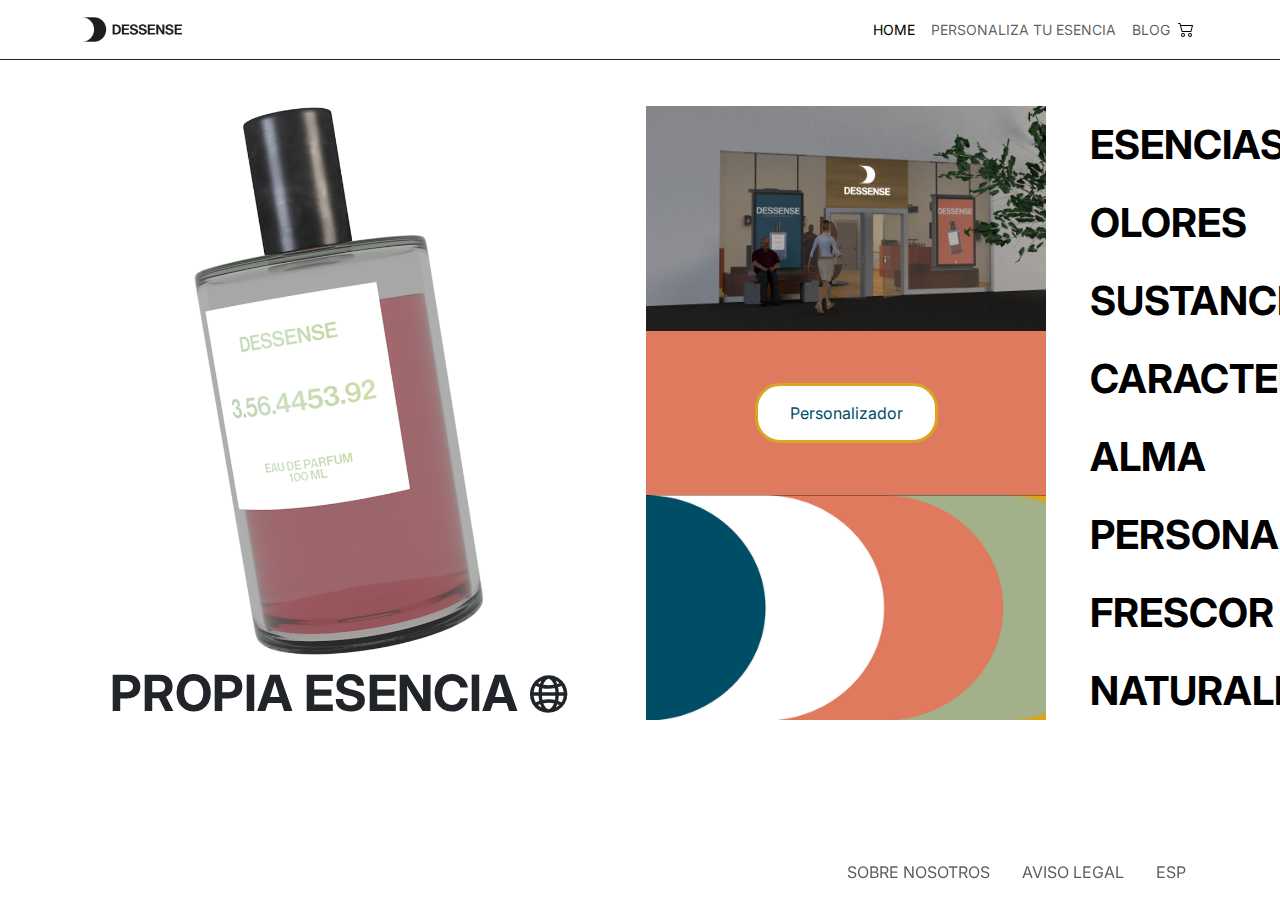
<file: index.html>
<!DOCTYPE html>
<html lang="es">
<head>
  <meta charset="UTF-8">
  <meta name="viewport" content="width=device-width, initial-scale=1.0">
  
  <title>DESSENSE</title>

  
  <link rel="stylesheet" href="css/bootstrap.min.css">
  <link rel="stylesheet" href="css/style.css">
  <link rel="preconnect" href="https://fonts.googleapis.com">
  <link rel="preconnect" href="https://fonts.gstatic.com" crossorigin>
  <link href="https://fonts.googleapis.com/css2?family=Inter:wght@300;400;500;600;700&display=swap" rel="stylesheet">
  <link href="https://fonts.googleapis.com/css2?family=Oswald&display=swap" rel="stylesheet">

  <link rel="icon" type="image/x-icon" href="img/LOGO_FAVICON.png">
</head>
<body>
  <header>
    <nav class="navbar z-3 fixed-top navbar-expand-lg">
      <div class="container py-0">
        <a class="navbar-brand" href="/index.html"><img class="logoh" src="img/logo/logo-negro-dessense.png" alt=""></a>
        <button class="navbar-toggler" type="button" data-bs-toggle="collapse" data-bs-target="#navbarNav" aria-controls="navbarNav" aria-expanded="false" aria-label="Toggle navigation">
          <span class="navbar-toggler-icon"></span>
        </button>
        <div class="collapse navbar-collapse" id="navbarNav">
          <ul class="navbar-nav">
            <li class="nav-item">
              <a aria-current="page" class="nav-link active" href="/index.html">HOME</a>
            </li>
            <li class="nav-item">
              <a class="nav-link" href="/personalizador.html">PERSONALIZA TU ESENCIA</a>
            </li>
            <li class="nav-item">
              <a class="nav-link" href="https://dessenseblog.cargo.site">BLOG</a>
            </li>
            <li class="nav-item">
              <a href="#" class="cart" data-bs-toggle="modal" data-bs-target="#exampleModal"><svg xmlns="http://www.w3.org/2000/svg" width="20" height="20" class="bi bi-cart2 cart" viewBox="0 0 20 20">
                <path d="M0 2.5A.5.5 0 0 1 .5 2H2a.5.5 0 0 1 .485.379L2.89 4H14.5a.5.5 0 0 1 .485.621l-1.5 6A.5.5 0 0 1 13 11H4a.5.5 0 0 1-.485-.379L1.61 3H.5a.5.5 0 0 1-.5-.5M3.14 5l1.25 5h8.22l1.25-5zM5 13a1 1 0 1 0 0 2 1 1 0 0 0 0-2m-2 1a2 2 0 1 1 4 0 2 2 0 0 1-4 0m9-1a1 1 0 1 0 0 2 1 1 0 0 0 0-2m-2 1a2 2 0 1 1 4 0 2 2 0 0 1-4 0"></path>
              </svg></a>
            </li>
          </ul>
        </div>
      </div>
    </nav>

    <!-- MODAL -->

    <div class="modal fade" id="exampleModal" tabindex="-1" aria-labelledby="exampleModalLabel" aria-hidden="true">
      <div class="modal-dialog modal-dialog-centered">
        <div class="modal-content">
          <div class="modal-header">
            <h1 class="modal-title fs-5" id="exampleModalLabel">DESSENSE</h1>
            <button type="button" class="btn-close" data-bs-dismiss="modal" aria-label="Close"></button>
          </div>
          <div class="modal-body">
            Lamentamos informarte que nuestro servicio de compra no está disponible en este momento. 
            Estamos trabajando diligentemente para resolver cualquier problema técnico y restablecer la funcionalidad lo antes posible. 
            Mientras tanto, te invitamos a explorar otras secciones de nuestro sitio y aprovechar nuestras promociones. 
            Agradecemos tu comprensión y paciencia, y esperamos volver a ofrecerte una experiencia de compra excepcional muy pronto. 
            ¡Gracias por tu comprensión!
          </div>
        </div>
      </div>
    </div>

    <!-- NAV ABAJO -->

    <div class="navbar z-3 fixed-bottom navbar-expand-lg container" id="navbarNav_abajo">
      <ul class="navbar-nav nav_abajos">
        <li class="item">
          <a aria-current="page" class="nav-link" href="/about.html">SOBRE NOSOTROS</a>
        </li>
        <li class="item">
          <a href="#" class="nav-link" data-bs-toggle="modal" data-bs-target="#avisoLegal">AVISO LEGAL</a>
        </li>
        <li class="item">
          <a class="nav-link">ESP</a>
        </li>
      </ul>
    </div>

    <!-- MODAL -->

    <div class="modal fade" id="avisoLegal" tabindex="-1" aria-labelledby="exampleModal2" aria-hidden="true">
      <div class="modal-dialog modal-dialog-centered">
        <div class="modal-content">
          <div class="modal-header">
            <h1 class="modal-title fs-5" id="exampleModal2">AVISO LEGAL</h1>
            <button type="button" class="btn-close" data-bs-dismiss="modal" aria-label="Close"></button>
          </div>
          <div class="modal-body">
            El acceso y uso de este sitio web están sujetos a los siguientes términos y condiciones. <br><br>
            Al acceder y utilizar este sitio, aceptas cumplir con estos términos y condiciones. <br><br>
            Si no estás de acuerdo con alguna parte de estos términos, te recomendamos que no utilices el sitio.
          </div>
        </div>
      </div>
    </div>

  </header>

  <main>

    <div class="horizontal-scroll-container">
      <div class="horizontal-scroll-row">
          <div class="horizontal-scroll-cell">
            <div class="cell-home">
              <img class="img-home-colonia" src="img/colonia_torcida_home1.png" alt="">
              <p class="text-esencia">PROPIA ESENCIA 🌐︎</p>
            </div>
          </div>
          <div class="horizontal-scroll-cell">
            <div class="img-home-tienda">
            </div>
            <div class="button-container">
              <a class="button" href="/personalizador.html">Personalizador</a>
            </div>
            <div>
              <img class="img-home" src="img/des_home.png" alt="">
            </div>
          </div>
          <div class="horizontal-scroll-cell">
            <div class="list-word">
              <span class="word">ESENCIAS</span>
              <span class="word">OLORES</span>
              <span class="word">SUSTANCIA</span>
              <span class="word">CARACTER</span>
              <span class="word">ALMA</span>
              <span class="word">PERSONALIDAD</span>
              <span class="word">FRESCOR</span>
              <span class="word">NATURALIDAD</span>
            </div>
          </div>
          <div class="horizontal-scroll-cell">
            <div class="cell-home">
              <img class="img-home-colonia-sola" src="img/colonia_torcida_home2.png" alt="">
            </div>
          </div>
          <div class="horizontal-scroll-cell">
            <div class="list-word">
              <span class="word-left">MADRID</span>
              <span class="word-left">BARCELONA</span>
              <span class="word-left">SEVILLA</span>
              <span class="word-left">BILBAO</span>
              <span class="word-left">PARIS</span>
              <span class="word-left">LONDRES</span>
              <span class="word-left">BERLIN</span>
              <span class="word-left">ROMA</span>
            </div>
          </div>
          <div class="horizontal-scroll-cell">
            <div class="button-container-d">
              <a class="button" href="https://dessenseblog.cargo.site">Blog</a>
            </div>
          </div>
      </div>
    </div>

    
  </main>



  <script src="js/bootstrap.min.js"></script>
  <script src="js/script.js"></script>
</body>

</html>
</file>
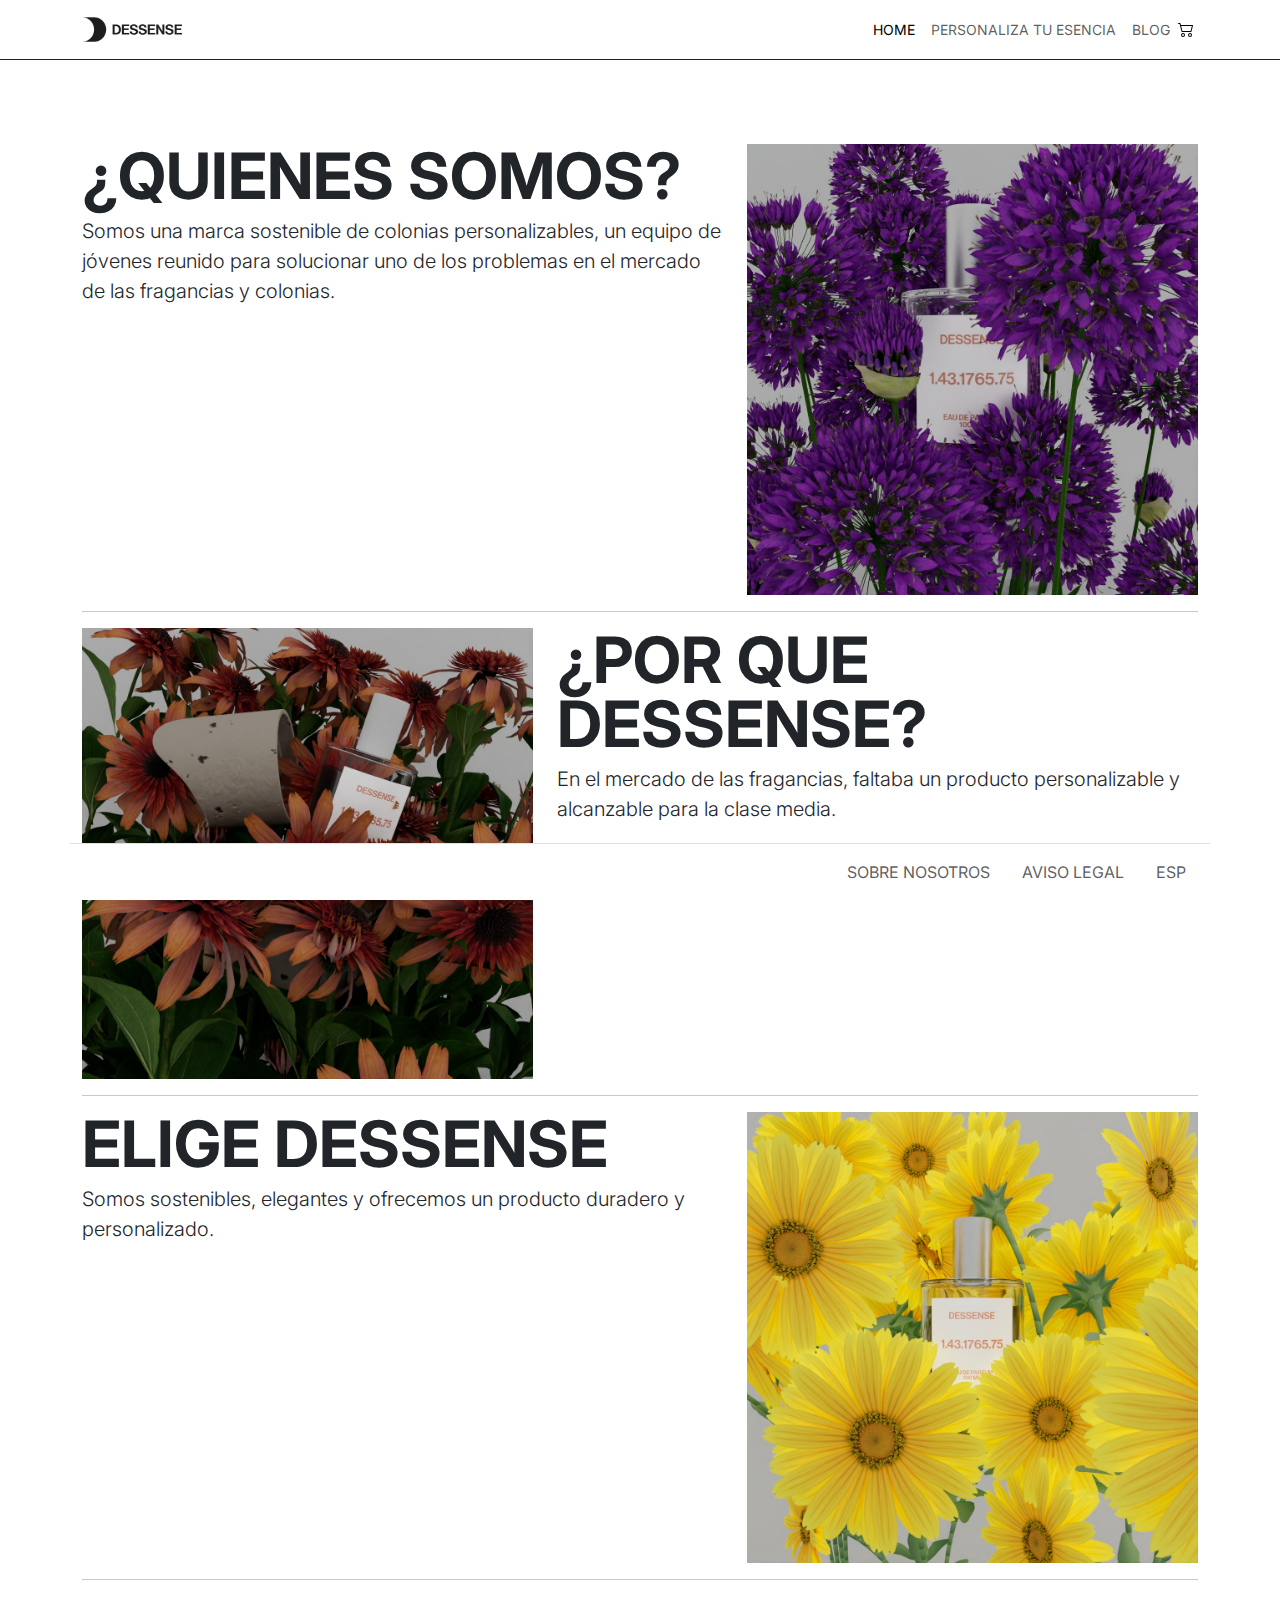
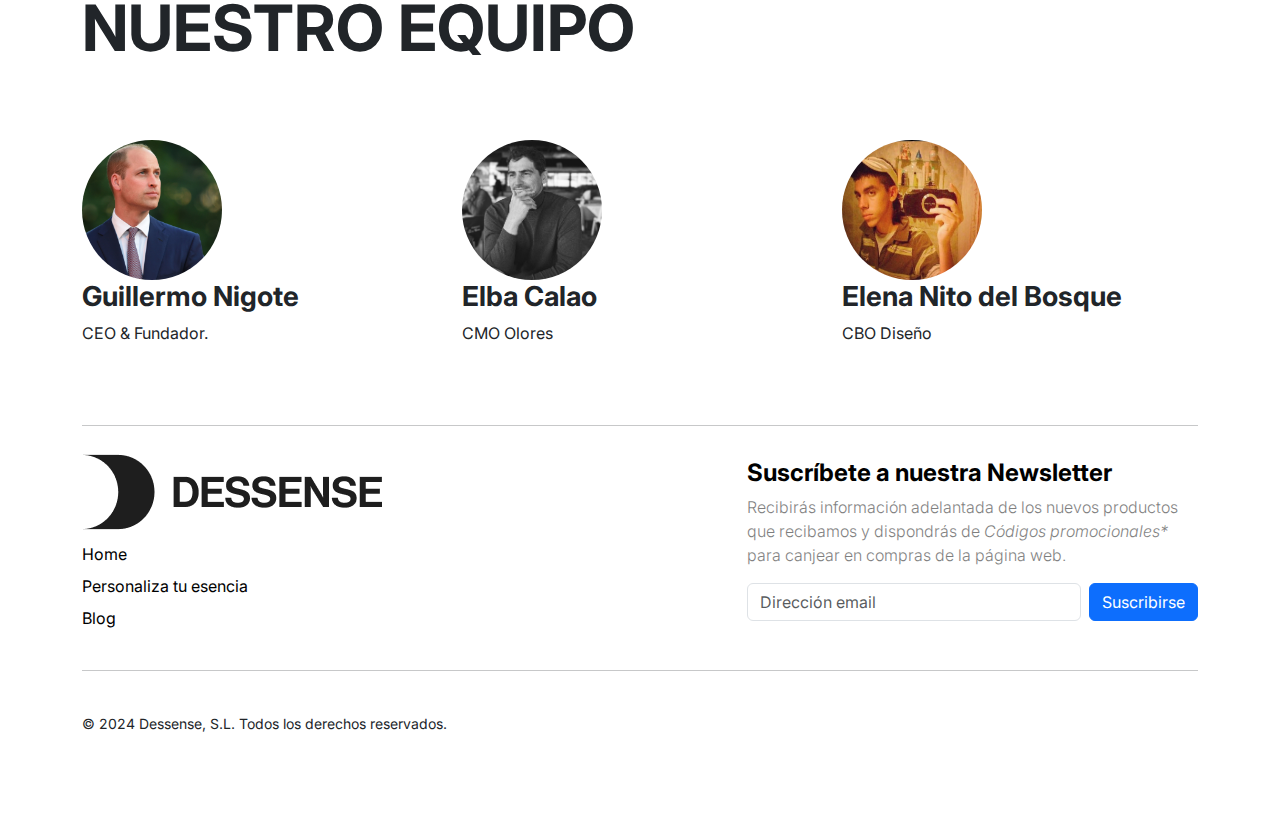
<file: about.html>
<!DOCTYPE html>
<html lang="es">
<head>
  <meta charset="UTF-8">
  <meta name="viewport" content="width=device-width, initial-scale=1.0">
  <title>DESSENSE - Sobre nosotros</title>

  
  <link rel="stylesheet" href="css/bootstrap.min.css">
  <link rel="stylesheet" href="css/style.css">
  <link rel="preconnect" href="https://fonts.googleapis.com">
  <link rel="preconnect" href="https://fonts.gstatic.com" crossorigin>
  <link href="https://fonts.googleapis.com/css2?family=Inter:wght@300;400;500;600;700&display=swap" rel="stylesheet">
  <link href="https://fonts.googleapis.com/css2?family=Oswald&display=swap" rel="stylesheet">

  <link rel="icon" type="image/x-icon" href="img/LOGO_FAVICON.png">
</head>
<body>
    <header>
        <nav class="navbar z-3 fixed-top navbar-expand-lg">
          <div class="container py-0">
            <a class="navbar-brand" href="/index.html"><img class="logoh" src="img/logo/logo-negro-dessense.png" alt=""></a>
            <button class="navbar-toggler" type="button" data-bs-toggle="collapse" data-bs-target="#navbarNav" aria-controls="navbarNav" aria-expanded="false" aria-label="Toggle navigation">
              <span class="navbar-toggler-icon"></span>
            </button>
            <div class="collapse navbar-collapse" id="navbarNav">
              <ul class="navbar-nav">
                <li class="nav-item">
                  <a aria-current="page" class="nav-link active" href="/index.html">HOME</a>
                </li>
                <li class="nav-item">
                  <a class="nav-link" href="/personalizador.html">PERSONALIZA TU ESENCIA</a>
                </li>
                <li class="nav-item">
                  <a class="nav-link" href="https://dessenseblog.cargo.site">BLOG</a>
                </li>
                <li class="nav-item">
                  <a href="#" class="cart" data-bs-toggle="modal" data-bs-target="#exampleModal"><svg xmlns="http://www.w3.org/2000/svg" width="20" height="20" class="bi bi-cart2 cart" viewBox="0 0 20 20">
                    <path d="M0 2.5A.5.5 0 0 1 .5 2H2a.5.5 0 0 1 .485.379L2.89 4H14.5a.5.5 0 0 1 .485.621l-1.5 6A.5.5 0 0 1 13 11H4a.5.5 0 0 1-.485-.379L1.61 3H.5a.5.5 0 0 1-.5-.5M3.14 5l1.25 5h8.22l1.25-5zM5 13a1 1 0 1 0 0 2 1 1 0 0 0 0-2m-2 1a2 2 0 1 1 4 0 2 2 0 0 1-4 0m9-1a1 1 0 1 0 0 2 1 1 0 0 0 0-2m-2 1a2 2 0 1 1 4 0 2 2 0 0 1-4 0"></path>
                  </svg></a>
                </li>
              </ul>
            </div>
          </div>
        </nav>
    
        <!-- MODAL -->
    
        <div class="modal fade" id="exampleModal" tabindex="-1" aria-labelledby="exampleModalLabel" aria-hidden="true">
          <div class="modal-dialog modal-dialog-centered">
            <div class="modal-content">
              <div class="modal-header">
                <h1 class="modal-title fs-5" id="exampleModalLabel">DESSENSE</h1>
                <button type="button" class="btn-close" data-bs-dismiss="modal" aria-label="Close"></button>
              </div>
              <div class="modal-body">
                Lamentamos informarte que nuestro servicio de compra no está disponible en este momento. 
                Estamos trabajando diligentemente para resolver cualquier problema técnico y restablecer la funcionalidad lo antes posible. 
                Mientras tanto, te invitamos a explorar otras secciones de nuestro sitio y aprovechar nuestras promociones. 
                Agradecemos tu comprensión y paciencia, y esperamos volver a ofrecerte una experiencia de compra excepcional muy pronto. 
                ¡Gracias por tu comprensión!
              </div>
            </div>
          </div>
        </div>
    
        <!-- NAV ABAJO -->
    
        <div class="navbar z-3 fixed-bottom navbar-expand-lg bg-white border-top container" id="navbarNav_abajo">
          <ul class="navbar-nav nav_abajos">
            <li class="item">
              <a aria-current="page" class="nav-link" href="/about.html">SOBRE NOSOTROS</a>
            </li>
            <li class="item">
              <a href="#" class="nav-link" data-bs-toggle="modal" data-bs-target="#avisoLegal">AVISO LEGAL</a>
            </li>
            <li class="item">
              <a class="nav-link">ESP</a>
            </li>
          </ul>
        </div>
    
        <!-- MODAL -->
        
        <div class="modal fade" id="avisoLegal" tabindex="-1" aria-labelledby="exampleModal2" aria-hidden="true">
          <div class="modal-dialog modal-dialog-centered">
            <div class="modal-content">
              <div class="modal-header">
                <h1 class="modal-title fs-5" id="exampleModal2">AVISO LEGAL</h1>
                <button type="button" class="btn-close" data-bs-dismiss="modal" aria-label="Close"></button>
              </div>
              <div class="modal-body">
                El acceso y uso de este sitio web están sujetos a los siguientes términos y condiciones. <br><br>
                Al acceder y utilizar este sitio, aceptas cumplir con estos términos y condiciones. <br><br>
                Si no estás de acuerdo con alguna parte de estos términos, te recomendamos que no utilices el sitio.
              </div>
            </div>
          </div>
        </div>
    
    </header>
    <main class="about_main">
      <div class="container marketing" id="contrainer_marketing">

          <!-- Three columns of text below the carousel -->
      
          <!-- START THE FEATURETTES -->

      
          <div class="row featurette">
            <div class="col-md-7">
              <h5 class="featurette-heading fw-bold lh-1">¿QUIENES SOMOS?</h5>
              <p class="lead">Somos una marca sostenible de colonias personalizables, un equipo de jóvenes reunido para solucionar uno de los problemas en el mercado de las fragancias y colonias.</p>
            </div>
            <div class="col-md-5">
              <img src="img/colonia_plantas.jpg" alt="Colonia Girasol" class="bd-placeholder-img bd-placeholder-img-lg featurette-image img-fluid mx-auto" width="500" height="500">
            </div>
          </div>
      
          <hr class="featurette-divider">
      
          <div class="row featurette">
            <div class="col-md-7 order-md-2">
              <h5 class="featurette-heading fw-bold lh-1">¿POR QUE DESSENSE?</h5>
              <p class="lead">En el mercado de las fragancias, faltaba un producto personalizable y alcanzable para la clase media.</p>
            </div>
            <div class="col-md-5 order-md-1">
              <img src="img/producto_plantas.jpg" alt="plantas_producto" class="bd-placeholder-img bd-placeholder-img-lg featurette-image img-fluid mx-auto" width="500" height="500">
            </div>
          </div>
      
          <hr class="featurette-divider">
      
          <div class="row featurette">
            <div class="col-md-7">
              <h5 class="featurette-heading fw-bold lh-1">ELIGE DESSENSE</h5>
              <p class="lead">Somos sostenibles, elegantes y ofrecemos un producto duradero y personalizado.</p>
            </div>
            <div class="col-md-5">
              <img src="img/colonia_girasol.jpg" alt="girasoles" class="bd-placeholder-img bd-placeholder-img-lg featurette-image img-fluid mx-auto" width="500" height="500">
            </div>
          </div>
      
          <hr class="featurette-divider">
          <div class="col-lg-12">
              <h5 class="featurette-heading fw-bold lh-1">NUESTRO EQUIPO</h5>
          </div>
          <br><br><br>
      
          <!-- /END THE FEATURETTES -->

          <div class="row">
              <div class="col-lg-4">
                <img src="img/guillermo_nigote.jpg" alt="guillermo" class="bd-placeholder-img rounded-circle" width="140">
                <h3 class="fw-bold">Guillermo Nigote</h3>
                <p>CEO & Fundador.</p>
                
              </div><!-- /.col-lg-4 -->
              <div class="col-lg-4">
                <img src="img/iker.jpg" alt="iker" class="bd-placeholder-img rounded-circle" width="140" height="140">
                <h3 class="fw-bold">Elba Calao</h3>
                <p>CMO Olores</p>
                
              </div><!-- /.col-lg-4 -->
              <div class="col-lg-4">
                <img src="img/mario.jpg" alt="mario" class="bd-placeholder-img rounded-circle" width="140" height="140">
                <h3 class="fw-bold">Elena Nito del Bosque</h3>
                <p>CBO Diseño</p>
                
              </div><!-- /.col-lg-4 -->
            </div><!-- /.row -->
      
        </div>
    </main>

    <footer class="footer-10">
      <div class="py-5 container">
        <hr class="featurette-divider">
        <div class="row align-items-center">
          <div class="col-6 col-md-23 mb-3 gap-3">
            <a class="navbar-brand mb-2" href="index.html"><img src="img/logo/logo-negro-dessense.png" alt=""></a>
            <ul class="nav flex-column">
              <li class="nav-item mb-2"><a href="index.html" class="nav-link p-0 text-black">Home</a></li>
              <li class="nav-item mb-2"><a href="product.html" class="nav-link p-0 text-black">Personaliza tu esencia</a></li>
              <li class="nav-item mb-2"><a href="contact.html" class="nav-link p-0 text-black">Blog</a></li>
            </ul>
          </div>
  
          <div class="col-md-5 offset-md-1 mb-3">
            <form name="form1" action="#">
              <h5 class="text-black fw-bold fs-4">Suscríbete a nuestra Newsletter</h5>
              <p class="text-black fw-light opacity-50">Recibirás información adelantada de los nuevos productos que recibamos y dispondrás de <i>Códigos promocionales*</i> para canjear en compras de la página web.</p>
              <div class="d-flex flex-column flex-sm-row w-100 gap-2">
                <label for="newsletter1" class="visually-hidden">Dirección email</label>
                <input id="newsletter1" type="text" name='text1' class="form-control" placeholder="Dirección email">
                <button class="btn btn-primary" type="button" onclick="ValidateEmail(document.form1.text1)">Suscribirse</button>
              </div>
            </form>
          </div>
        </div>
        <hr class="featurette-divider">
  
        <div class="d-flex flex-sm-row justify-content-between py-4 text-grey">
          <p><small>© 2024 Dessense, S.L. Todos los derechos reservados.</small></p>
        </div>
    
      </div>
    </footer>
        <script src="js/bootstrap.min.js"></script>
        <script src="js/script.js"></script>
</body>
</html>
</file>
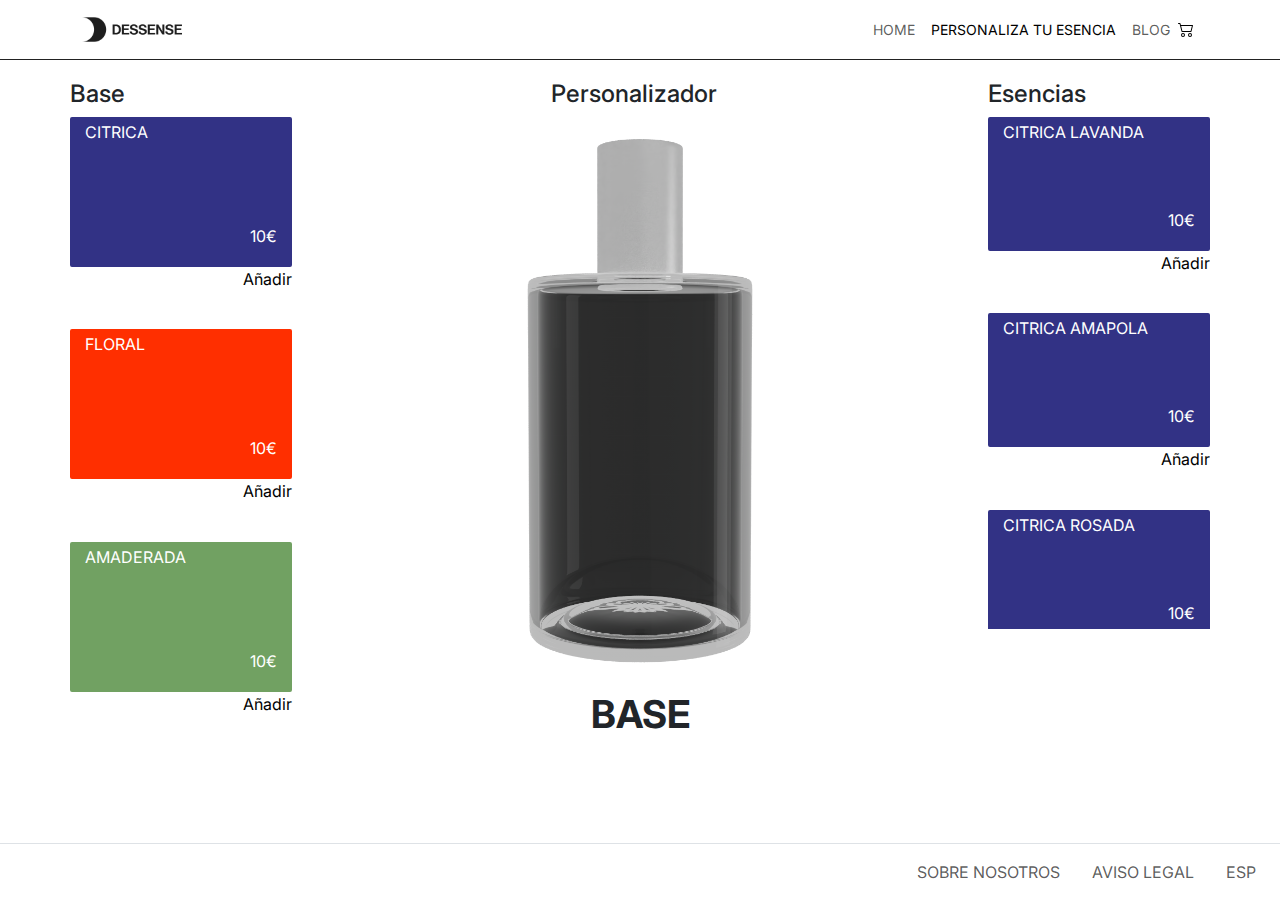
<file: personalizador.html>
<!DOCTYPE html>
<html lang="es">
<head>
  <meta charset="UTF-8">
  <meta name="viewport" content="width=device-width, initial-scale=1.0">
  <title>DESSENSE - Personalizador</title>

  
  <link rel="stylesheet" href="css/bootstrap.min.css">
  <link rel="stylesheet" href="css/style.css">
  <link rel="preconnect" href="https://fonts.googleapis.com">
  <link rel="preconnect" href="https://fonts.gstatic.com" crossorigin>
  <link href="https://fonts.googleapis.com/css2?family=Inter:wght@300;400;500;600;700&display=swap" rel="stylesheet">
  <link href="https://fonts.googleapis.com/css2?family=Oswald&display=swap" rel="stylesheet">
  <link rel="icon" type="image/x-icon" href="img/LOGO_FAVICON.png">
</head>

<body>
    <header>
        <nav class="navbar z-3 fixed-top navbar-expand-lg">
          <div class="container py-0">
            <a class="navbar-brand" href="/index.html"><img class="logoh" src="img/logo/logo-negro-dessense.png" alt=""></a>
            <button class="navbar-toggler" type="button" data-bs-toggle="collapse" data-bs-target="#navbarNav" aria-controls="navbarNav" aria-expanded="false" aria-label="Toggle navigation">
              <span class="navbar-toggler-icon"></span>
            </button>
            <div class="collapse navbar-collapse" id="navbarNav">
              <ul class="navbar-nav">
                <li class="nav-item">
                  <a aria-current="page" class="nav-link" href="/index.html">HOME</a>
                </li>
                <li class="nav-item">
                  <a class="nav-link active" href="/personalizador.html">PERSONALIZA TU ESENCIA</a>
                </li>
                <li class="nav-item">
                  <a class="nav-link" href="https://dessenseblog.cargo.site">BLOG</a>
                </li>
                <li class="nav-item">
                  <a href="#" class="cart" data-bs-toggle="modal" data-bs-target="#exampleModal"><svg xmlns="http://www.w3.org/2000/svg" width="20" height="20" class="bi bi-cart2 cart" viewBox="0 0 20 20">
                    <path d="M0 2.5A.5.5 0 0 1 .5 2H2a.5.5 0 0 1 .485.379L2.89 4H14.5a.5.5 0 0 1 .485.621l-1.5 6A.5.5 0 0 1 13 11H4a.5.5 0 0 1-.485-.379L1.61 3H.5a.5.5 0 0 1-.5-.5M3.14 5l1.25 5h8.22l1.25-5zM5 13a1 1 0 1 0 0 2 1 1 0 0 0 0-2m-2 1a2 2 0 1 1 4 0 2 2 0 0 1-4 0m9-1a1 1 0 1 0 0 2 1 1 0 0 0 0-2m-2 1a2 2 0 1 1 4 0 2 2 0 0 1-4 0"></path>
                  </svg></a>
                </li>
              </ul>
            </div>
          </div>
        </nav>
        <!-- PARTE DE PEDRO HECHO EN BRACKETS, PASADO A VISUAL -->
    
        <!-- MODAL -->
    
        <div class="modal fade" id="exampleModal" tabindex="-1" aria-labelledby="exampleModalLabel" aria-hidden="true">
          <div class="modal-dialog modal-dialog-centered">
            <div class="modal-content">
              <div class="modal-header">
                <h1 class="modal-title fs-5" id="exampleModalLabel">DESSENSE</h1>
                <button type="button" class="btn-close" data-bs-dismiss="modal" aria-label="Close"></button>
              </div>
              <div class="modal-body">
                Lamentamos informarte que nuestro servicio de compra no está disponible en este momento. 
                Estamos trabajando diligentemente para resolver cualquier problema técnico y restablecer la funcionalidad lo antes posible. 
                Mientras tanto, te invitamos a explorar otras secciones de nuestro sitio y aprovechar nuestras promociones. 
                Agradecemos tu comprensión y paciencia, y esperamos volver a ofrecerte una experiencia de compra excepcional muy pronto. 
                ¡Gracias por tu comprensión!
              </div>
            </div>
          </div>
        </div>
    
        <!-- NAV ABAJO -->
    
        <div class="navbar z-3 fixed-bottom navbar-expand-lg bg-white border-top" id="navbarNav_abajo">
          <ul class="navbar-nav nav_abajos">
            <li class="item">
              <a aria-current="page" class="nav-link" href="/about.html">SOBRE NOSOTROS</a>
            </li>
            <li class="item">
              <a href="#" class="nav-link" data-bs-toggle="modal" data-bs-target="#avisoLegal">AVISO LEGAL</a>
            </li>
            <li class="item">
              <a class="nav-link">ESP</a>
            </li>
          </ul>
        </div>
    
        <!-- MODAL -->
    
        <div class="modal fade" id="avisoLegal" tabindex="-1" aria-labelledby="exampleModal2" aria-hidden="true">
            <div class="modal-dialog modal-dialog-centered">
              <div class="modal-content">
                <div class="modal-header">
                  <h1 class="modal-title fs-5" id="exampleModal2">AVISO LEGAL</h1>
                  <button type="button" class="btn-close" data-bs-dismiss="modal" aria-label="Close"></button>
                </div>
                <div class="modal-body">
                  El acceso y uso de este sitio web están sujetos a los siguientes términos y condiciones. <br><br>
                  Al acceder y utilizar este sitio, aceptas cumplir con estos términos y condiciones. <br><br>
                  Si no estás de acuerdo con alguna parte de estos términos, te recomendamos que no utilices el sitio.
                </div>
              </div>
            </div>
        </div>
    
    </header>

    <main class="pedro_main">
        <div class="container">
            <div class="row">
                <div class="col-4">
                    <div class="row">
                        <div class="col-12" style="padding-left:0px;">
                            <h4 class="titulo">Base</h4>
                        </div>
                    </div>
                </div>
                <div class="col-4">
                    <div class="row">
                        <div class="col-12" style="padding-left:0px;text-align:center">
                            <h4 class="titulo">Personalizador</h4>
                        </div>
                    </div>
                </div>
                <div class="col-4">
                    <div class="row">
                        <div class="col-3 col-sm-3 col-md-5"></div>
                        <div class="col-7 col-sm-7" style="padding-left:0px;">
                            <h4 class="titulo">Esencias</h4>
                        </div>
                    </div>
                    </div>
            </div>
            <div class="row">
                <div class="col-4">
                    <div class="row fila_elemento" style="padding-bottom:3vw;" onclick="seleccionar_esencia('c')">
                        <div class="col-9 col-sm-9 col-md-7" id="contenedor_citrica" style="background-color: #323285; border-style: solid; border-radius: 2px; border-color: #323285;">
                            <p class="txt_base_sin" style="color: white; text-align: left; padding-bottom: 5vw;">CITRICA</p>
                            <p class="txt_precio" style="color:white;text-align:right;">10€</p>
                        </div>
                        <div class="col-9 col-sm-9 col-md-7" style="text-align: right; padding: 0px;">
                            <button style="border: none; background: none;" onclick="seleccionar_esencia('c')">Añadir</button>
                        </div>
                    </div>
                    <div class="row fila_elemento" style="padding-bottom: 3vw;" onclick="seleccionar_esencia('f')">
                        <div class="col-9 col-sm-9 col-md-7" id="contenedor_floral" style="background-color: #ff2f00; border-style: solid; border-radius: 2px; border-color: #ff2f00;">
                            <p class="txt_base_sin" style="color: white; text-align: left; padding-bottom: 5vw;">FLORAL</p>
                            <p class="txt_precio" style="color:white;text-align:right;">10€</p>
                        </div>
                        <div class="col-9 col-sm-9 col-md-7" style="text-align: right; padding: 0px;">
                            <button style="border: none; background: none;" onclick="seleccionar_esencia('f')">Añadir</button>
                        </div>
                    </div>
                    <div class="row fila_elemento" style="padding-bottom: 3vw;" onclick="seleccionar_esencia('a')">
                        <div class="col-9 col-sm-9 col-md-7" id="contenedor_amaderada" style="background-color: #71a162; border-style: solid; border-radius: 2px; border-color: #71a162;">
                            <p class="txt_base_sin" style="color: white; text-align: left; padding-bottom: 5vw;">AMADERADA</p>
                            <p class="txt_precio" style="color:white;text-align:right;">10€</p>
                        </div>
                        <div class="col-9 col-sm-9 col-md-7" style="text-align: right; padding: 0px;">
                            <button style="border: none; background: none;" onclick="seleccionar_esencia('a')">Añadir</button>
                        </div>
                    </div>
                </div>
                <div class="col-4" style="text-align:center;">
                    <img id="img_perfume" class="perfume_perso" src="img/coloniavacia.png" alt="">
                    <p id="base_aplicada" style="font-size:3vw;">BASE</p>
                </div>
                <div class="col-4" id="bloque_esencias" style="overflow-y: scroll;">
                    <div class="row esencias_citricas fila_elemento" style="padding-bottom: 3vw;" onclick="aplicar_esencia('c1')">
                        <div class="col-3 col-sm-3 col-md-5"></div>
                        <div class="col-9 col-sm-9 col-md-7 esencias_citricas_contenedor" id="c1" style="background-color: #323285; border-style: solid; border-radius: 2px; border-color: #323285;">
                            <p class="txt_base" style="color: white; text-align: left;">CITRICA LAVANDA</p>
                            <br>
                            <br>
                            <p class="txt_precio" style="color:white;text-align:right;">10€</p>
                        </div>
                        <div class="col-3 col-sm-3 col-md-5"></div>
                        <div class="col-9 col-sm-9 col-md-7" style="text-align: right; padding: 0px;">
                            <button style="border: none; background: none;" onclick="aplicar_esencia('c1')">Añadir</button>
                        </div>
                    </div>
                    <div class="row esencias_citricas fila_elemento" style="padding-bottom: 3vw;" onclick="aplicar_esencia('c2')">
                        <div class="col-3 col-sm-3 col-md-5"></div>
                        <div class="col-9 col-sm-9 col-md-7 esencias_citricas_contenedor" id="c2" style="background-color: #323285; border-style: solid; border-radius: 2px; border-color: #323285;">
                            <p class="txt_base" style="color: white; text-align: left;">CITRICA AMAPOLA</p>
                            <br>
                            <br>
                            <p class="txt_precio" style="color:white;text-align:right;">10€</p>
                        </div>
                        <div class="col-3 col-sm-3 col-md-5"></div>
                        <div class="col-9 col-sm-9 col-md-7" style="text-align: right; padding: 0px;">
                            <button style="border: none; background: none;" onclick="aplicar_esencia('c2')">Añadir</button>
                        </div>
                    </div>
                    <div class="row esencias_citricas fila_elemento" style="padding-bottom: 3vw;" onclick="aplicar_esencia('c3')">
                        <div class="col-3 col-sm-3 col-md-5"></div>
                        <div class="col-9 col-sm-9 col-md-7 esencias_citricas_contenedor" id="c3" style="background-color: #323285; border-style: solid; border-radius: 2px; border-color: #323285;">
                            <p class="txt_base" style="color: white; text-align: left;">CITRICA ROSADA</p>
                            <br>
                            <br>
                            <p class="txt_precio" style="color:white;text-align:right;">10€</p>
                        </div>
                        <div class="col-3 col-sm-3 col-md-5"></div>
                        <div class="col-9 col-sm-9 col-md-7" style="text-align: right; padding: 0px;">
                            <button style="border: none; background: none;" onclick="aplicar_esencia('c3')">Añadir</button>
                        </div>
                    </div>
                    <div class="row esencias_citricas fila_elemento" style="padding-bottom: 3vw;" onclick="aplicar_esencia('c4')">
                        <div class="col-3 col-sm-3 col-md-5"></div>
                        <div class="col-9 col-sm-9 col-md-7 esencias_citricas_contenedor" id="c4" style="background-color: #323285; border-style: solid; border-radius: 2px; border-color: #323285;">
                            <p class="txt_base" style="color: white; text-align: left;">CITRICA VIOLETA</p>
                            <br>
                            <br>
                            <p class="txt_precio" style="color:white;text-align:right;">10€</p>
                        </div>
                        <div class="col-3 col-sm-3 col-md-5"></div>
                        <div class="col-9 col-sm-9 col-md-7" style="text-align: right; padding: 0px;">
                            <button style="border: none; background: none;" onclick="aplicar_esencia('c4')">Añadir</button>
                        </div>
                    </div>
                    <div class="row esencias_citricas fila_elemento" style="padding-bottom: 3vw;" onclick="aplicar_esencia('c5')">
                        <div class="col-3 col-sm-3 col-md-5"></div>
                        <div class="col-9 col-sm-9 col-md-7 esencias_citricas_contenedor" id="c5" style="background-color: #323285; border-style: solid; border-radius: 2px; border-color: #323285;">
                            <p class="txt_base" style="color: white; text-align: left;">CITRICA FRESADA</p>
                            <br>
                            <br>
                            <p class="txt_precio" style="color:white;text-align:right;">10€</p>
                        </div>
                        <div class="col-3 col-sm-3 col-md-5"></div>
                        <div class="col-9 col-sm-9 col-md-7" style="text-align: right; padding: 0px;">
                            <button style="border: none; background: none;" onclick="aplicar_esencia('c5')">Añadir</button>
                        </div>
                    </div>
                    <div class="row esencias_citricas fila_elemento" style="padding-bottom: 3vw;" onclick="aplicar_esencia('c6')">
                        <div class="col-3 col-sm-3 col-md-5"></div>
                        <div class="col-9 col-sm-9 col-md-7 esencias_citricas_contenedor" id="c6" style="background-color: #323285; border-style: solid; border-radius: 2px; border-color: #323285;">
                            <p class="txt_base" style="color: white; text-align: left;">CITRICA GARDENIA</p>
                            <br>
                            <br>
                            <p class="txt_precio" style="color:white;text-align:right;">10€</p>
                        </div>
                        <div class="col-3 col-sm-3 col-md-5"></div>
                        <div class="col-9 col-sm-9 col-md-7" style="text-align: right; padding: 0px;">
                            <button style="border: none; background: none;" onclick="aplicar_esencia('c6')">Añadir</button>
                        </div>
                    </div>

                    <div class="row esencias_florales fila_elemento" style="padding-bottom: 3vw;" onclick="aplicar_esencia('f1')">
                        <div class="col-3 col-sm-3 col-md-5"></div>
                        <div class="col-9 col-sm-9 col-md-7 esencias_florales_contenedor" id="f1" style="background-color: #ff2f00; border-style: solid; border-radius: 2px; border-color: #ff2f00;">
                            <p class="txt_base" style="color: white; text-align: left;">FLORAL LAVANDA</p>
                            <br>
                            <br>
                            <p class="txt_precio" style="color:white;text-align:right;">10€</p>
                        </div>
                        <div class="col-3 col-sm-3 col-md-5"></div>
                        <div class="col-9 col-sm-9 col-md-7" style="text-align: right; padding: 0px;">
                            <button style="border: none; background: none;" onclick="aplicar_esencia('f1')">Añadir</button>
                        </div>
                    </div>
                    <div class="row esencias_florales fila_elemento" style="padding-bottom: 3vw;" onclick="aplicar_esencia('f2')">
                        <div class="col-3 col-sm-3 col-md-5"></div>
                        <div class="col-9 col-sm-9 col-md-7 esencias_florales_contenedor" id="f2" style="background-color: #ff2f00; border-style: solid; border-radius: 2px; border-color: #ff2f00;">
                            <p class="txt_base" style="color: white; text-align: left;">FLORAL AMAPOLA</p>
                            <br>
                            <br>
                            <p class="txt_precio" style="color:white;text-align:right;">10€</p>
                        </div>
                        <div class="col-3 col-sm-3 col-md-5"></div>
                        <div class="col-9 col-sm-9 col-md-7" style="text-align: right; padding: 0px;">
                            <button style="border: none; background: none;" onclick="aplicar_esencia('f2')">Añadir</button>
                        </div>
                    </div>
                    <div class="row esencias_florales fila_elemento" style="padding-bottom: 3vw;" onclick="aplicar_esencia('f3')">
                        <div class="col-3 col-sm-3 col-md-5"></div>
                        <div class="col-9 col-sm-9 col-md-7 esencias_florales_contenedor" id="f3" style="background-color: #ff2f00; border-style: solid; border-radius: 2px; border-color: #ff2f00;">
                            <p class="txt_base" style="color: white; text-align: left; ">FLORAL ROSADA</p>
                            <br>
                            <br>
                            <p class="txt_precio" style="color:white;text-align:right;">10€</p>
                        </div>
                        <div class="col-3 col-sm-3 col-md-5"></div>
                        <div class="col-9 col-sm-9 col-md-7" style="text-align: right; padding: 0px;">
                            <button style="border: none; background: none;" onclick="aplicar_esencia('f3')">Añadir</button>
                        </div>
                    </div>
                    <div class="row esencias_florales fila_elemento" style="padding-bottom: 3vw;" onclick="aplicar_esencia('f4')">
                        <div class="col-3 col-sm-3 col-md-5"></div>
                        <div class="col-9 col-sm-9 col-md-7 esencias_florales_contenedor" id="f4" style="background-color: #ff2f00; border-style: solid; border-radius: 2px; border-color: #ff2f00;">
                            <p class="txt_base" style="color: white; text-align: left;">FLORAL VIOLETA</p>
                            <br>
                            <br>
                            <p class="txt_precio" style="color:white;text-align:right;">10€</p>
                        </div>
                        <div class="col-3 col-sm-3 col-md-5"></div>
                        <div class="col-9 col-sm-9 col-md-7" style="text-align: right; padding: 0px;">
                            <button style="border: none; background: none;" onclick="aplicar_esencia('f4')">Añadir</button>
                        </div>
                    </div>
                    <div class="row esencias_florales fila_elemento" style="padding-bottom: 3vw;" onclick="aplicar_esencia('f5')">
                        <div class="col-3 col-sm-3 col-md-5"></div>
                        <div class="col-9 col-sm-9 col-md-7 esencias_florales_contenedor" id="f5" style="background-color: #ff2f00; border-style: solid; border-radius: 2px; border-color: #ff2f00;">
                            <p class="txt_base" style="color: white; text-align: left;">FLORAL FRESADA</p>
                            <br>
                            <br>
                            <p class="txt_precio" style="color:white;text-align:right;">10€</p>
                        </div>
                        <div class="col-3 col-sm-3 col-md-5"></div>
                        <div class="col-9 col-sm-9 col-md-7" style="text-align: right; padding: 0px;">
                            <button style="border: none; background: none;" onclick="aplicar_esencia('f5')">Añadir</button>
                        </div>
                    </div>
                    <div class="row esencias_florales fila_elemento" style="padding-bottom: 3vw;" onclick="aplicar_esencia('f6')">
                        <div class="col-3 col-sm-3 col-md-5"></div>
                        <div class="col-9 col-sm-9 col-md-7 esencias_florales_contenedor" id="f6" style="background-color: #ff2f00; border-style: solid; border-radius: 2px; border-color: #ff2f00;">
                            <p class="txt_base" style="color: white; text-align: left;">FLORAL GARDENIA</p>
                            <br>
                            <br>
                            <p class="txt_precio" style="color:white;text-align:right;">10€</p>
                        </div>
                        <div class="col-3 col-sm-3 col-md-5"></div>
                        <div class="col-9 col-sm-9 col-md-7" style="text-align: right; padding: 0px;">
                            <button style="border: none; background: none;" onclick="aplicar_esencia('f6')">Añadir</button>
                        </div>
                    </div>
                    <div class="row esencias_amaderadas fila_elemento" style="padding-bottom: 3vw;" onclick="aplicar_esencia('a1')">
                        <div class="col-3 col-sm-3 col-md-5"></div>
                        <div class="col-9 col-sm-9 col-md-7 esencias_amaderadas_contenedor" id="a1" style="background-color: #71a162; border-style: solid; border-radius: 2px; border-color: #71a162; ">
                            <p class="txt_base" style="color: white; text-align: left;">AMADERADA</p>
                            <br>
                            <br>
                            <p class="txt_precio" style="color:white;text-align:right;">10€</p>
                        </div>
                        <div class="col-3 col-sm-3 col-md-5"></div>
                        <div class="col-9 col-sm-9 col-md-7" style="text-align: right; padding: 0px;">
                            <button style="border: none; background: none;" onclick="aplicar_esencia('a1')">Añadir</button>
                        </div>
                    </div>
                    <div class="row esencias_amaderadas fila_elemento" style="padding-bottom: 3vw;" onclick="aplicar_esencia('a2')">
                        <div class="col-3 col-sm-3 col-md-5"></div>
                        <div class="col-9 col-sm-9 col-md-7 esencias_amaderadas_contenedor" id="a2" style="background-color: #71a162; border-style: solid; border-radius: 2px; border-color: #71a162; ">
                            <p class="txt_base" style="color: white; text-align: left;">AMADERADA AMAPOLA</p>
                            <br>
                            <br>
                            <p class="txt_precio" style="color:white;text-align:right;">10€</p>
                        </div>
                        <div class="col-3 col-sm-3 col-md-5"></div>
                        <div class="col-9 col-sm-9 col-md-7" style="text-align: right; padding: 0px;">
                            <button style="border: none; background: none;" onclick="aplicar_esencia('a2')">Añadir</button>
                        </div>
                    </div>
                    <div class="row esencias_amaderadas fila_elemento" style="padding-bottom: 3vw;" onclick="aplicar_esencia('a3')">
                        <div class="col-3 col-sm-3 col-md-5"></div>
                        <div class="col-9 col-sm-9 col-md-7 esencias_amaderadas_contenedor" id="a3" style="background-color: #71a162; border-style: solid; border-radius: 2px; border-color: #71a162; ">
                            <p class="txt_base" style="color: white; text-align: left;">AMADERADA ROSADA</p>
                            <br>
                            <br>
                            <p class="txt_precio" style="color:white;text-align:right;">10€</p>
                        </div>
                        <div class="col-3 col-sm-3 col-md-5"></div>
                        <div class="col-9 col-sm-9 col-md-7" style="text-align: right; padding: 0px;">
                            <button style="border: none; background: none;" onclick="aplicar_esencia('a3')">Añadir</button>
                        </div>
                    </div>
                    <div class="row esencias_amaderadas fila_elemento" style="padding-bottom: 3vw;" onclick="aplicar_esencia('a4')">
                        <div class="col-3 col-sm-3 col-md-5"></div>
                        <div class="col-9 col-sm-9 col-md-7 esencias_amaderadas_contenedor" id="a4" style="background-color: #71a162; border-style: solid; border-radius: 2px; border-color: #71a162; ">
                            <p class="txt_base" style="color: white; text-align: left;">AMADERADA VIOLETA</p>
                            <br>
                            <br>
                            <p class="txt_precio" style="color:white;text-align:right;">10€</p>
                        </div>
                        <div class="col-3 col-sm-3 col-md-5"></div>
                        <div class="col-9 col-sm-9 col-md-7" style="text-align: right; padding: 0px;">
                            <button style="border: none; background: none;" onclick="aplicar_esencia('a4')">Añadir</button>
                        </div>
                    </div>
                    <div class="row esencias_amaderadas fila_elemento" style="padding-bottom: 3vw;" onclick="aplicar_esencia('a5')">
                        <div class="col-3 col-sm-3 col-md-5"></div>
                        <div class="col-9 col-sm-9 col-md-7 esencias_amaderadas_contenedor" id="a5" style="background-color: #71a162; border-style: solid; border-radius: 2px; border-color: #71a162; ">
                            <p class="txt_base" style="color: white; text-align: left;">AMADERADA FRESADA</p>
                            <br>
                            <br>
                            <p class="txt_precio" style="color:white;text-align:right;">10€</p>
                        </div>
                        <div class="col-3 col-sm-3 col-md-5"></div>
                        <div class="col-9 col-sm-9 col-md-7" style="text-align: right; padding: 0px;">
                            <button style="border: none; background: none;" onclick="aplicar_esencia('a5')">Añadir</button>
                        </div>
                    </div>
                    <div class="row esencias_amaderadas fila_elemento" style="padding-bottom: 3vw;" onclick="aplicar_esencia('a6')">
                        <div class="col-3 col-sm-3 col-md-5"></div>
                        <div class="col-9 col-sm-9 col-md-7 esencias_amaderadas_contenedor" id="a6" style="background-color: #71a162; border-style: solid; border-radius: 2px; border-color: #71a162; ">
                            <p class="txt_base" style="color: white; text-align: left;">AMADERADA GARDENIA</p>
                            <br>
                            <br>
                            <p class="txt_precio" style="color:white;text-align:right;">10€</p>
                        </div>
                        <div class="col-3 col-sm-3 col-md-5"></div>
                        <div class="col-9 col-sm-9 col-md-7" style="text-align: right; padding: 0px;">
                            <button style="border: none; background: none;" onclick="aplicar_esencia('a6')">Añadir</button>
                        </div>
                    </div>
                </div>
            </div>
        </div>
    </main>

    <script src="js/bootstrap.min.js"></script>
    <script src="js/script.js"></script>
</body>
</file>
<file: css/style.css>
*{
    box-sizing: border-box;
    padding: 0;
    margin: 0;
    font-family: 'Inter', sans-serif;
}

:root {

    /*COLORS*/
    --blanco: #FFFFFF;
    --rojo-terracota: #E07A5F;
    --azul-petroleo: #004E66;
    --verde-oliva: #A3B18A;
    --amarillo-mostaza: #DAA520;

    
}

/* DAVID */

/* nav */

.logoh {
    width: 100px;
}

nav {
    font-size: 14px;
    border-bottom: 0.2px solid rgb(34, 34, 34);
    background-color: #FFFFFF;
}

#navbarNav {
    flex-direction: row-reverse;
}

.navbar-toggler {
    border: none;
}

.navbar-toggler:focus {
    text-decoration: none;
    outline: none;
    box-shadow: none;
}

a:hover {
    filter: blur(1px);
    transition: 1s;
}

#navbarNav_abajo {
    flex-direction: row-reverse;
    
    display: flex;
    list-style: none;
    flex-grow: 1;
    align-items: center;
    flex-wrap: nowrap;
    justify-content: flex-start;
    
}

.nav_abajos {
    flex-direction: row;
    
}

.item {
    margin-right: 1em;
}

.cart {
    width: 20px;
    height: auto;
    text-align: center;
    margin-top: 50%;
}

.modal-content {
    border: 0;
    border-radius: 0;
}

.modal-title {
    font-weight: bold;

}

.btn-close {
    --bs-btn-close-focus-shadow: 0 0 0 0 rgba(13, 109, 253, 0);
    --bs-btn-close-focus-opacity: 0;
}


/* main - scroll horizontal */

.horizontal-scroll-container {
    padding-top: 10vh;
    padding-bottom: 15vh;
    display: flex;
    overflow-x: scroll;
    overflow-y: hidden;
    height: 100vh;
    padding-left: 3em;
}

.horizontal-scroll-row {
    flex: 0 0 auto;
    display: flex;
    width: 100%;
}

.horizontal-scroll-cell {
    flex: 0 0 auto;
    padding: 1em;
    /* padding: 10px;
    border: 1px solid #ddd;
    box-sizing: border-box; */
    /* width: 200px; */
}

.cell-home {
    display: flex;
    flex-direction: column;
}

.text-esencia {
    font-size: 50px;
    text-align: center;
    font-weight: bold;
    
}

.img-home-colonia{
    width: 550px;
    height: auto;
}

.img-home {
    width: 400px;
    height: auto;
}

.img-home-tienda {
    width: 400px;
    height: 225px;
    background: url("../img/exterior_tienda.png") no-repeat;
    background-size: cover;
    
    
}

.img-home-tienda:hover {
    background: url("../img/interior_tienda_1.png") no-repeat;
    background-size: cover;
}

.button-container {
    display: flex;
    justify-content: center;
    align-items: center;
    padding: 3em;
    width: 400px;
    height: auto;
    
    background-color: var(--rojo-terracota);
}

.button {
    background-color: #ffffff;
    color: var(--azul-petroleo);
    padding: 15px 32px;
    text-align: center;
    text-decoration: none;
    border-color: var(--amarillo-mostaza);
    border-style: solid;
    font-size: 16px;
    margin: 4px 2px;
    cursor: pointer;
    border-radius: 25px;
    transition: background-color 0.3s;
}

.button:hover {
    background-color: var(--azul-petroleo);
    color: #f2f2f2;
    filter: blur(0px);
    transition: 1s;
}


.list-word {
    display: flex;
    flex-direction: column;
    width: 300px;
    height: 300px;
    box-sizing: border-box;
    
}

.word {
    color: rgb(0, 0, 0);
    padding: 5px 10px;
    text-align: left;
    text-decoration: none;
    display: inline-block;
    font-size: 40px;
    margin: 4px 2px;
    font-weight: bold;
}

.img-home-colonia-sola {
    width: 450px;
    height: auto;
}

.word-left {
    color: rgb(0, 0, 0);
    padding: 5px 10px;
    text-align: right;
    text-decoration: none;
    display: inline-block;
    font-size: 40px;
    margin: 4px 2px;
    font-weight: bold;
}

.word:hover {
    color: var(--amarillo-mostaza);
}

.word-left:hover {
    color: var(--rojo-terracota);
}

.button-container-d {
    display: flex;
    justify-content: center;
    align-items: center;
    padding: 3em;
    width: 500px;
    height: 610px;
    
    background-image: url(../img/d_dessense.png);
    background-repeat: no-repeat;
    background-size: 500px 610px;
}

/*PABLO*/
h5 {
    /* font-size: calc(4rem + .9vw); */
    font-size: 4em;
}

h3 {
    font-size: calc(1rem + .9vw);
}

.about_main {
    padding-top: 9em;
}

@media screen and (max-width: 390px) {
    h5 {
        /* font-size: calc(4rem + .9vw); */
        font-size: 2em;
    }
}

@media screen and (max-width: 312px) {
    h5 {
        /* font-size: calc(4rem + .9vw); */
        font-size: 1em;
    }
}


/* PEDRO */

.pedro_main {
    padding-top: 5em;
}

#base_aplicada {
    font-weight: bold;
    font-family: 'Inter', sans-serif;
}

#bloque_esencias {
    height: 20vw;
}

.perfume_perso {
    width: 80%;
} 

@media screen and (max-width: 490px) {
    .titulo {
        font-size: 19px;
    }

    #bloque_esencias {
        height: 105vw;
    }

    .perfume_perso {
        width: 100%;
    } 

}


@media (min-width: 576px) {
    #bloque_esencias

{
    height: 40vw;
}

}


@media (min-width: 768px) {
    
}


@media (min-width: 992px) {
    #bloque_esencias

{
    height: 40vw;
}

}


@media (min-width: 1200px) {
    #bloque_esencias

{
    height: 40vw;
}

}


@media (min-width: 1400px) {
    #bloque_esencias

{
    height: 40vw;
}

}

/* FIN PEDRO */



@media screen and (max-width: 992px) {
    .cart {
        width: 20px;
        height: auto;
        text-align: center;
        margin-top: 0;
    }

}

@media screen and (max-width: 500px) {
    .horizontal-scroll-container {
        padding-top: 15vh;
        padding-bottom: 12vh;
        display: flex;
        overflow-x: scroll;
        overflow-y: hidden;
        height: 100vh;
        padding-left: 3em;
    }

}

@media screen and (max-width: 389px) {
    .horizontal-scroll-container {
        padding-top: 8vh;
        padding-bottom: 12vh;
        display: flex;
        overflow-x: scroll;
        overflow-y: hidden;
        height: 100vh;
        padding-left: 3em;
    }

    .img-home-colonia{
        width: 460px;
        height: auto;
    }
    
    .img-home {
        width: 300px;
        height: auto;
    }
    
    .img-home-tienda {
        width: 300px;
        height: 190px;
        background: url("../img/exterior_tienda.png") no-repeat;
        background-size: cover;
    }

    .button-container {
        width: 300px;
    }

    .word {
        font-size: 32px;
    }
    
    .img-home-colonia-sola {
        width: 360px;
        height: auto;
    }
    
    .word-left {
        font-size: 32px;
    }

    .button-container-d {
        background-size: 480px 510px;
        height: 510px;
    }

}
</file>
